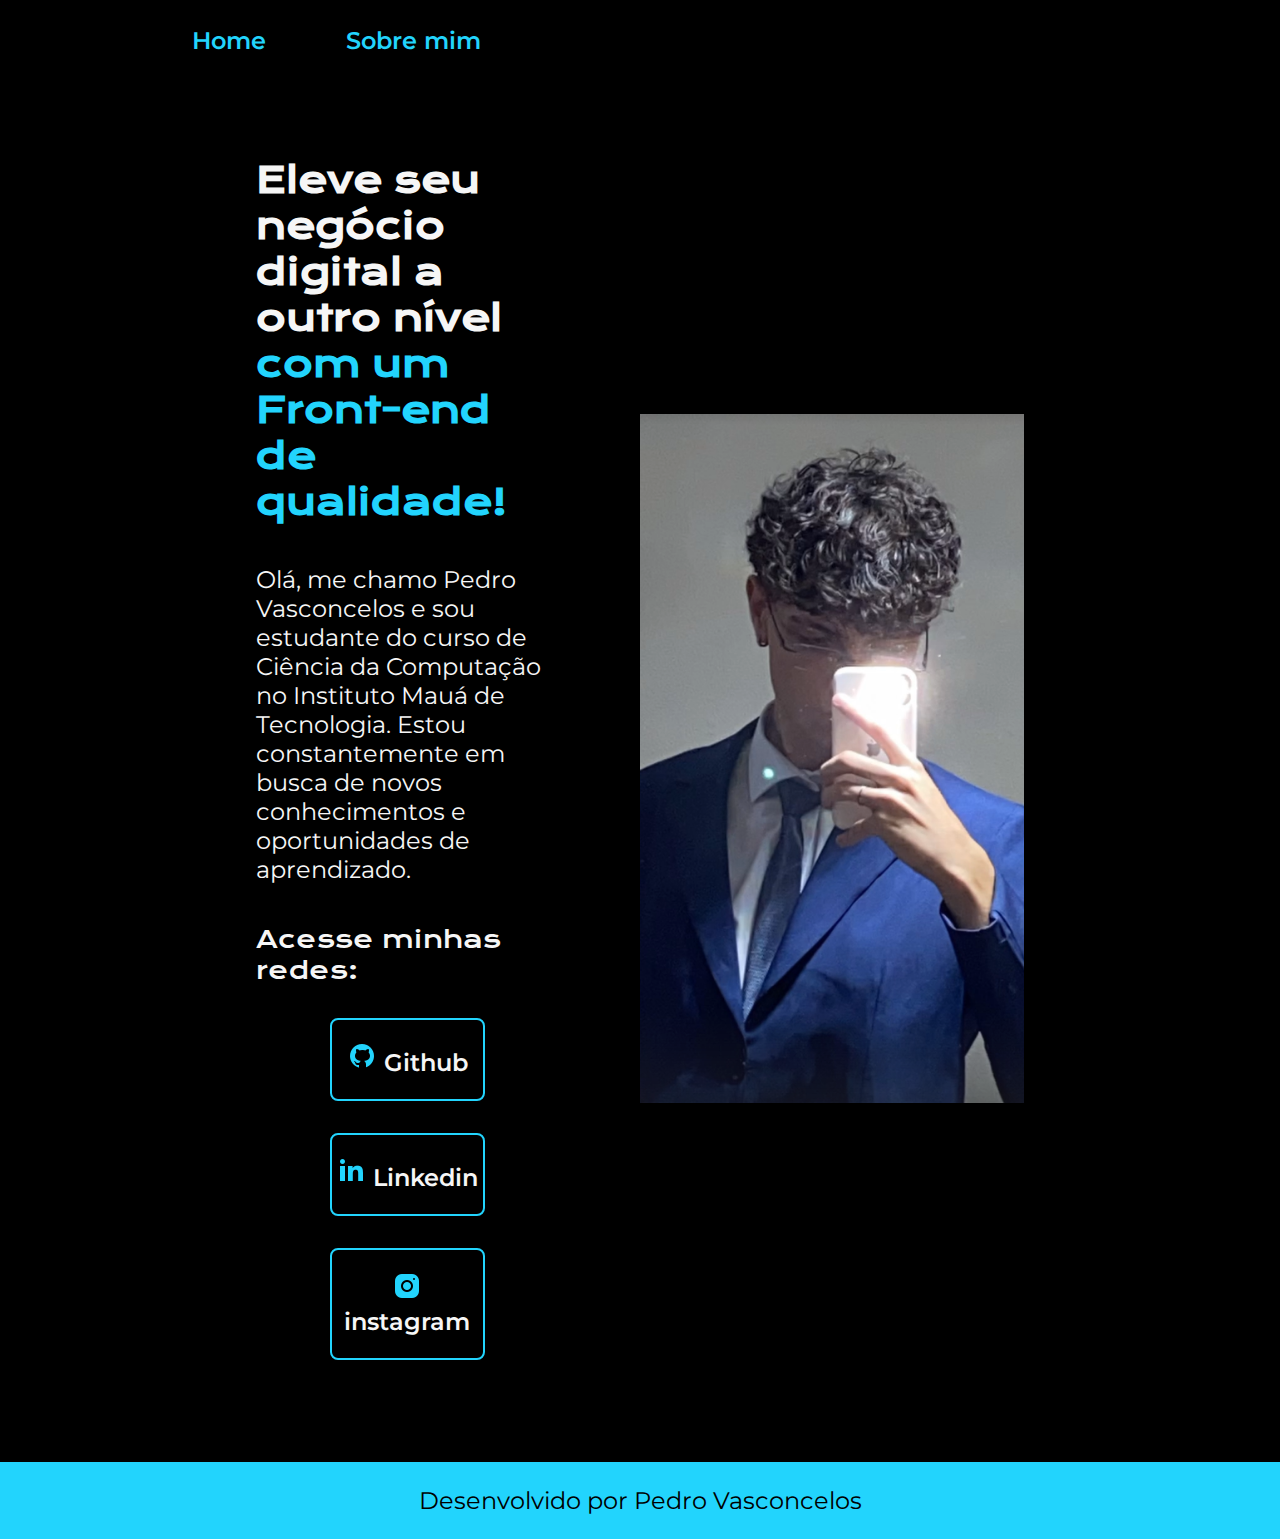
<file: index.html>
<!DOCTYPE html>
<html lang="pt-br">
<head>
    <meta charset="UTF-8">
    <meta name="viewport" content="width=device-width, initial-scale=1.0">
    <title>Portfolio</title>
    <link rel="stylesheet" href="./styles/style.css">
</head>
<body>
    <header class="cabecalho">
        <nav class="cabecalho__menu">
            <a class="cabecalho__menu__link" href="index.html">Home</a>
            <a class="cabecalho__menu__link" href="sobre.html">Sobre mim</a>
        </nav>
    </header>
    <main class="apresentacao">
        <section class="apresentacao__conteudo">
            <h1 class="apresentacao__conteudo__titulo">Eleve seu negócio digital a outro nível <strong class="titulo-destaque">com um Front-end de qualidade!</strong></h1>
            <p class="apresentacao__conteudo__texto">Olá, me chamo Pedro Vasconcelos e sou estudante do curso de Ciência da Computação no Instituto Mauá de Tecnologia. Estou constantemente em busca de novos conhecimentos e oportunidades de aprendizado. </p>
            <div class="apresentacao__links">
                <h2 class="apresentacao__links__subtitulo">Acesse minhas redes:</h2>
                <a class="apresentacao__links__navegacao" href="https://github.com/PedroVasPassos">
                    <img src="./assets/github.png">
                    Github
                </a>
                <a class="apresentacao__links__navegacao" href="https://www.linkedin.com/in/pedro-vasconcelos-passos-342271318">
                    <img src="./assets/linkedin.png">
                    Linkedin
                </a>
                <a class="apresentacao__links__navegacao" href="https://instagram.com/pedrovpassos">
                    <img src="./assets/instagram.png">
                    instagram
                </a>
            </div>
        </section>
        <img class="apresentacao__imagem" src="./assets/imagem.png" alt="Foto do Pedro Vasconcelos"> 
    </main>
    <footer class="rodape">
        <p>Desenvolvido por Pedro Vasconcelos</p>
    </footer>
</body>
</html>
</file>
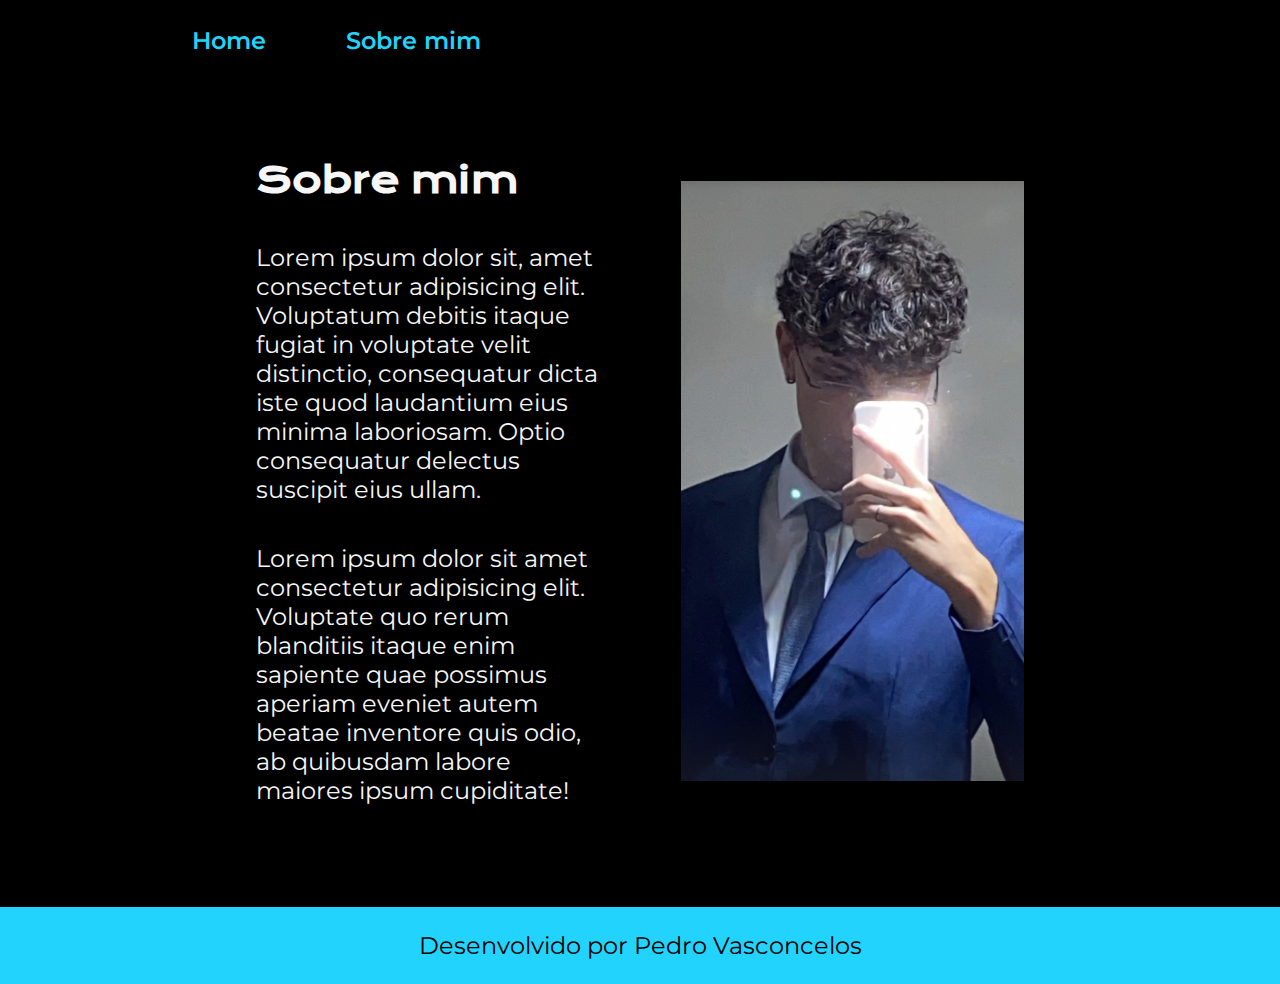
<file: sobre.html>
<!DOCTYPE html>
<html lang="pt-br">
<head>
    <meta charset="UTF-8">
    <meta name="viewport" content="width=device-width, initial-scale=1.0">
    <title>Sobre mim</title>
    <link rel="stylesheet" href="./styles/style.css">
</head>
<body>
    <header class="cabecalho">
        <nav class="cabecalho__menu">
            <a class="cabecalho__menu__link" href="index.html">Home</a>
            <a class="cabecalho__menu__link" href="sobre.html">Sobre mim</a>
        </nav>
    </header>
    <main class="apresentacao">
        <section class="apresentacao__conteudo">
            <h1 class="apresentacao__conteudo__titulo">Sobre mim</h1>
            <p class="apresentacao__conteudo__texto">Lorem ipsum dolor sit, amet consectetur adipisicing elit. Voluptatum debitis itaque fugiat in voluptate velit distinctio, consequatur dicta iste quod laudantium eius minima laboriosam. Optio consequatur delectus suscipit eius ullam.</p>
            <p class="apresentacao__conteudo__texto">Lorem ipsum dolor sit amet consectetur adipisicing elit. Voluptate quo rerum blanditiis itaque enim sapiente quae possimus aperiam eveniet autem beatae inventore quis odio, ab quibusdam labore maiores ipsum cupiditate!</p>
        </section>
        <img class="apresentacao__imagem" src="./assets/imagem.png" alt="Foto do Pedro Vasconcelos" width="350px" height="600px">
    </main>
    <footer class="rodape">
        <p>Desenvolvido por Pedro Vasconcelos</p>
    </footer>
</body>
</html>
</file>
<file: styles/style.css>
@import url('https://fonts.googleapis.com/css2?family=Krona+One&family=Montserrat:wght400,600&display=swap');
:root {
    --cor-primaria: #000000;
    --cor-secundaria: #F6F6F6;
    --cor-terciaria: #22D4FD;
    --cor-hover: #272727;

    --fonte-primaria: "Krona One", sans-serif;
    --fonte-secundaria: 'Montserrat', sans-serif;
}
* {
    margin: 0;
    padding: 0;
}

body {
    box-sizing: border-box;
    background-color: var(--cor-primaria);
    color: var(--cor-secundaria);
}

.cabecalho {
    padding: 2% 0% 0% 15%;

}

.cabecalho__menu {
    display: flex;
    gap: 80px;
}

.cabecalho__menu__link {
    font-family: var(--fonte-secundaria);
    font-size: 1.5rem; /* mudando 24/16 seria o numero para usar em rem, que seria para a tela se adaptar com diversos padroes de telas */
    font-weight: 600;
    color:var(--cor-terciaria);
    text-decoration: none; /*tira a linha sublinhada em baixo */
}


.apresentacao {
    padding: 8% 20%;
    display: flex;
    align-items: center;
    justify-content: space-between;
    gap: 82px;
}

.apresentacao__conteudo {
    width: 50%;
    display: flex;
    flex-direction: column;
    gap: 40px;
}

.apresentacao__conteudo__titulo {
    font-size: 2.25rem;
    font-family: var(--fonte-primaria);
}

.titulo-destaque {
    color: var(--cor-terciaria);
}

.apresentacao__conteudo__texto {
    font-size: 1.5rem;
    font-family: var(--fonte-secundaria);
}

.apresentacao__links {
    display: flex;
    flex-direction: column;
    justify-content: space-between;
    align-items: center;
    gap: 32px;
}

.apresentacao__links__subtitulo {
    font-family: var(--fonte-primaria);
    font-weight: 400;
    font-size: 1.5rem;
}

.apresentacao__links__navegacao {
    border: 2px solid var(--cor-terciaria);
    width: 50%;
    text-align: center;
    border-radius: 8px;
    font-size: 1.5rem;
    font-weight: 600;
    padding: 21.5px 0;
    text-decoration: none;
    color: var(--cor-secundaria);
    font-family: var(--fonte-secundaria);
}

.apresentacao__links__navegacao:hover {
    background-color: var(--cor-hover);
}

.apresentacao__imagem{
    width: 50%;
}

.rodape {
    padding: 24px;
    color: var(--cor-primaria);
    background-color: var(--cor-terciaria);
    text-align: center;
    font-family: var(--fonte-secundaria);
    font-size: 1.5rem;
    font-weight: 400;
}

@media (max-width: 1200px) {
    .cabecalho {
        padding: 10%;   
    }

    .cabecalho__menu {
        justify-content: center;
    }

    .apresentacao {
        flex-direction: column-reverse;
        padding: 5%;
    }

    .apresentacao__conteudo {
        width: auto;
    }
}
</file>
